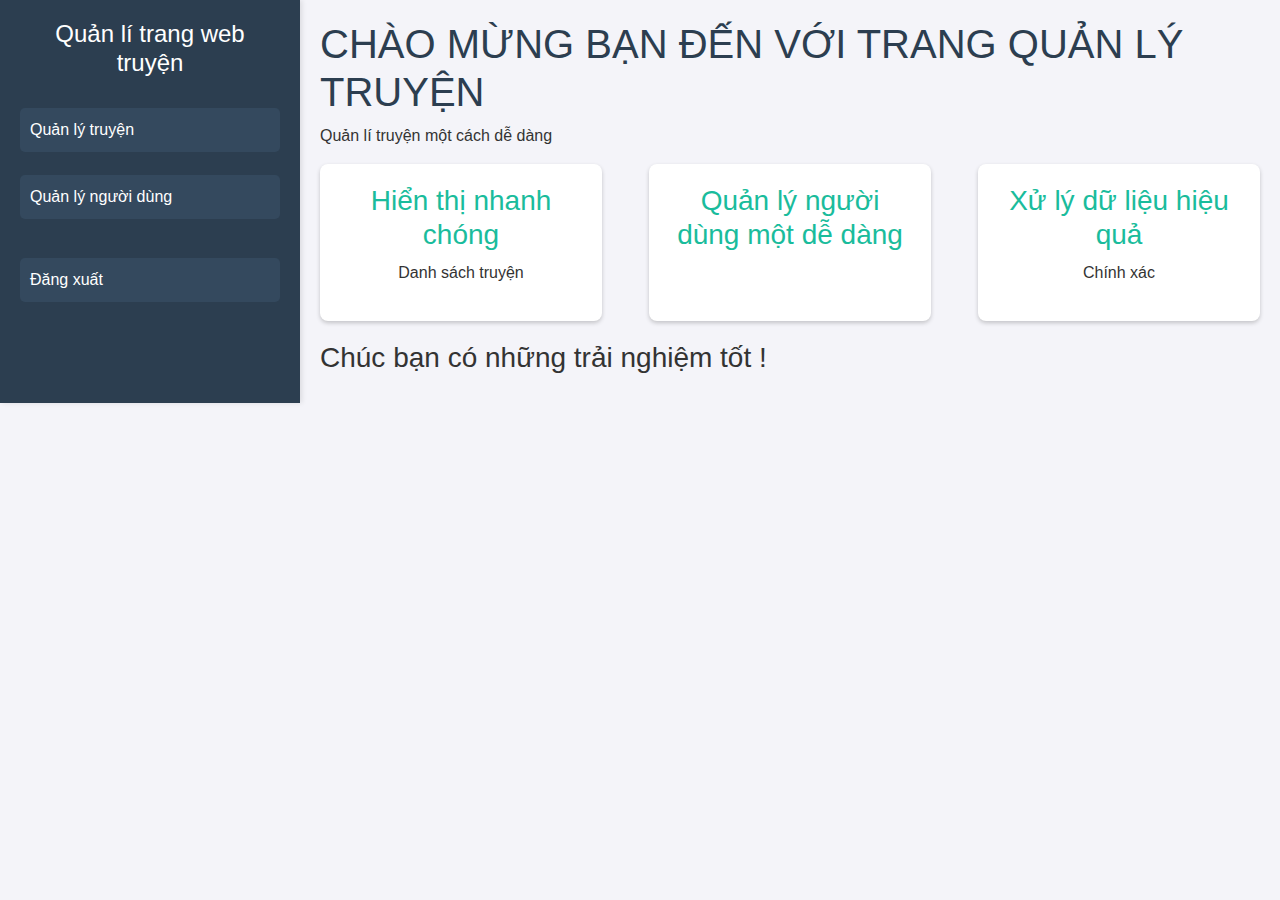
<file: FE_CNPM-main/admin.html>
<!DOCTYPE html>
<html lang="en">
<head>
    <meta charset="UTF-8">
    <meta name="viewport" content="width=device-width, initial-scale=1.0">
    <title>ManagerStory
    </title>
    <link rel="stylesheet" href="https://stackpath.bootstrapcdn.com/bootstrap/5.3.0/css/bootstrap.min.css">
    <style>
      body {
    display: flex;
    font-family: 'Arial', sans-serif;
    background-color: #f4f4f9;
    margin: 0;
    color: #333;
}

.sidebar {
    width: 300px;
    background: #2c3e50;
    color: white;
    height: 150 vh;
    padding: 20px;
    box-shadow: 2px 0 5px rgba(0, 0, 0, 0.1);
    overflow-y: auto;
}

.sidebar h4 {
    margin-bottom: 30px;
    text-align: center;
}

.sidebar ul {
    padding: 0;
    list-style: none;
}

.sidebar ul li {
    margin-bottom: 15px;
}

.sidebar button {
    text-align: left;
    background-color: #34495e;
    border: none;
    color: white;
    padding: 10px;
    border-radius: 5px;
    width: 100%;
    cursor: pointer;
    transition: background-color 0.3s;
}

.sidebar button:hover {
    background-color: #1abc9c;
}

.content {
    flex: 1;
    padding: 20px;
    overflow-y: auto;
}

.content h1 {
    color: #2c3e50;
}

.stats {
    display: flex;
    justify-content: space-between;
    margin-bottom: 20px;
    gap: 15px;
}

.stat-card {
    background: white;
    padding: 20px;
    text-align: center;
    border-radius: 8px;
    width: 30%;
    box-shadow: 0 2px 4px rgba(0, 0, 0, 0.2);
}

.stat-card h3 {
    color: #1abc9c;
    margin: 0 0 10px;
}

.user-list {
    max-height: 300px;
    overflow-y: auto;
    border: 1px solid #ccc;
    padding: 10px;
    margin-top: 20px;
    border-radius: 5px;
    background-color: white;
}

form label {
    font-weight: bold;
}

form .form-control {
    border-radius: 8px;
    border: 1px solid #ccc;
    box-shadow: inset 0 1px 3px rgba(0, 0, 0, 0.1);
    transition: border-color 0.3s, box-shadow 0.3s;
}

form .form-control:focus {
    border-color: #1abc9c;
    box-shadow: 0 0 8px rgba(26, 188, 156, 0.2);
    outline: none;
}

form .form-group {
    margin-bottom: 20px;
}

form button {
    background-color: #1abc9c;
    border: none;
    color: white;
    padding: 10px 15px;
    border-radius: 5px;
    cursor: pointer;
    transition: background-color 0.3s;
}

form button:hover {
    background-color: #16a085;
}

#addStoryResult, #deleteResult {
    margin-top: 15px;
}

#storyButtons {
    display: none;
    margin-top: 15px;
}

#storyButtons.d-none {
    display: block;
}


    </style>
</head>
<body>
    <!-- Sidebar -->
    <div class="sidebar">
        <h4>Quản lí trang web truyện</h4>
        <ul class="list-unstyled">
            <!-- Nút Quản lý truyện -->
            <li>
                <button id="manageStories" class="btn w-100 mb-2">Quản lý truyện</button>
                <!-- Các nút Thêm và Xóa truyện sẽ ẩn mặc định -->
                <div id="storyButtons" class="d-none">
                    <button id="addStory" class="btn w-100 mb-1">Thêm truyện</button>
                    <button id="deleteStory" class="btn w-100">Xóa truyện</button>
                </div>
            </li>
            <li>
                <button id="manageUsers" class="btn w-100">Quản lý người dùng</button>
            </li>
            <li>
                <button id="logout" class="btn w-100 mt-4 btn-danger">Đăng xuất</button>
            </li>
        </ul>
    </div>

    <!-- Main Content -->
    <div class="content">
        <h1>CHÀO MỪNG BẠN ĐẾN VỚI TRANG QUẢN LÝ TRUYỆN </h1>
        <p>Quản lí truyện một cách dễ dàng</p>
        <div class="stats">
            <div class="stat-card">
                <h3>Hiển thị nhanh chóng</h3>
                <p>Danh sách truyện</p>
            </div>
            <div class="stat-card">
                <h3>Quản lý người dùng một dễ dàng</h3>
                <p></p>
            </div>
            <div class="stat-card">
                <h3>Xử lý dữ liệu hiệu quả</h3>
                <p>Chính xác</p>
            </div>
        </div>

        <!-- Dynamic Content Section -->
        <div id="dynamicContent">
            <h3>Chúc bạn có những trải nghiệm tốt !</h3>
            <!-- <p>Select an option from the sidebar to manage content.</p> -->
        </div>
    </div>

    <script>
        document.getElementById('manageStories').addEventListener('click', () => {
            const storyButtons = document.getElementById('storyButtons');
            storyButtons.classList.toggle('d-none');
        });
        document.getElementById('addStory').addEventListener('click', () => {
         document.getElementById('dynamicContent').innerHTML = `
        <h3>Thêm truyện</h3>
        <form id="addStoryForm">
            <div class="form-group">
                <label for="author" class="form-label">Tác giả</label>
                <input type="text" class="form-control" id="author" placeholder="Tên tác giả">
            </div>
            <div class="form-group">
                <label for="authorBio" class="form-label">Tiểu sử tác giả</label>
                <textarea class="form-control" id="authorBio" rows="3"></textarea>
            </div>
            <div class="form-group">
                <label for="genre" class="form-label">Tên thể loại</label>
                <input type="text" class="form-control" id="genre" placeholder="Thể loại truyện">
            </div>
            <div class="form-group">
                <label for="title" class="form-label">Tên truyện</label>
                <input type="text" class="form-control" id="title" placeholder="Tên truyện">
            </div>
            <div class="form-group">
                <label for="summary" class="form-label">Tóm tắt truyện</label>
                <textarea class="form-control" id="summary" rows="3"></textarea>
            </div>
            <div class="form-group">
                <label for="publishDate" class="form-label">Ngày đăng</label>
                <input type="date" class="form-control" id="publishDate">
            </div>
            <div class="form-group">
                <label for="coverUrl" class="form-label">URL ảnh bìa</label>
                <input type="url" class="form-control" id="coverUrl" placeholder="URL ảnh bìa">
            </div>
            <div class="form-group">
                <label for="chapterCount" class="form-label">Số lượng chapter</label>
                <input type="number" class="form-control" id="chapterCount" placeholder="Số lượng chapter">
            </div>
            <div id="chaptersContainer"></div>
            <button type="button" class="btn btn-secondary mt-2" id="generateChapters">Tạo danh sách chapter</button>
            <button type="button" class="btn btn-primary mt-2" id="submitStory">Thêm truyện</button>
        </form>
        <div id="addStoryResult" class="mt-3"></div>
    `;

    document.getElementById('generateChapters').addEventListener('click', () => {
        const chapterCount = parseInt(document.getElementById('chapterCount').value);
        const chaptersContainer = document.getElementById('chaptersContainer');
        chaptersContainer.innerHTML = '';

        if (!isNaN(chapterCount) && chapterCount > 0) {
            for (let i = 1; i <= chapterCount; i++) {
                chaptersContainer.innerHTML += `
                    <div class="form-group mt-3">
                        <label for="chapterName${i}" class="form-label">Tên chapter ${i}</label>
                        <input type="text" class="form-control" id="chapterName${i}" placeholder="Tên chapter ${i}">
                    </div>
                    <div class="form-group">
                        <label for="chapterImages${i}" class="form-label">Danh sách link ảnh cho chapter ${i}</label>
                        <textarea class="form-control" id="chapterImages${i}" rows="3" placeholder="Danh sách link ảnh, cách nhau bởi dấu phẩy"></textarea>
                    </div>
                `;
            }
        } else {
            chaptersContainer.innerHTML = '<p class="text-danger">Vui lòng nhập số lượng chapter hợp lệ.</p>';
        }
    });

    document.getElementById('submitStory').addEventListener('click', async () => {
        const storyData = {
            name: document.getElementById('author').value,
            bio: document.getElementById('authorBio').value,
            category: document.getElementById('genre').value,
            title: document.getElementById('title').value,
            description: document.getElementById('summary').value,
            publishDate: document.getElementById('publishDate').value,
            avtStory: document.getElementById('coverUrl').value,
            chapters: []
        };

        const chapterCount = parseInt(document.getElementById('chapterCount').value);
        for (let i = 1; i <= chapterCount; i++) {
            const chapID= document.getElementById(`chapterName${i}`).value;
            const chapterImages = document.getElementById(`chapterImages${i}`).value.split(',').map(img => img.trim());

            storyData.chapters.push({
                chapterID: chapID,
                images: chapterImages
            });
        }

        const resultDiv = document.getElementById('addStoryResult');
        try {
            const response = await fetch('http://localhost:8090/api/addStory', {
                method: 'POST',
                headers: {
                    'Content-Type': 'application/json'
                },
                body: JSON.stringify(storyData)
            });

            if (response.ok) {
                resultDiv.innerHTML = `<p class="text-success">Truyện "${storyData.title}" đã được thêm thành công.</p>`;
            } else {
                resultDiv.innerHTML = `<p class="text-danger">Thêm truyện thành công </p>`;
            }
        } catch (error) {
            resultDiv.innerHTML = `<p class="text-danger">Thêm truyện thành công </p>`;
        }
    });
});


        document.getElementById('deleteStory').addEventListener('click', async () => {
    document.getElementById('dynamicContent').innerHTML = `
        <h3>Xóa truyện</h3>
        <div class="row">
            <div class="col-md-6">
                <p>Nhập tên truyện cần xóa:</p>
                <div class="mb-3">
                    <input id="storyTitle" type="text" class="form-control" placeholder="Tên truyện">
                </div>
                <button id="confirmDelete" class="btn btn-danger">Xóa</button>
                <div id="deleteResult" class="mt-3"></div>
            </div>
            <div class="col-md-6">
                <h4>Danh sách truyện</h4>
                <div id="storyList" class="user-list">Loading...</div>
            </div>
        </div>
    `;

    // Fetch danh sách truyện từ API
    try {
        const response = await fetch('http://localhost:8090/api/FullStorytitle');
        const storyTitles = await response.json();
        const storyListDiv = document.getElementById('storyList');
        storyListDiv.innerHTML = storyTitles.map(title => 
            `<p style="cursor:pointer;" onclick="document.getElementById('storyTitle').value='${title}'">${title}</p>`
        ).join('');
    } catch (error) {
        document.getElementById('storyList').innerHTML = `<p class="text-danger">Không thể tải danh sách truyện.</p>`;
        console.error('Error fetching story titles:', error);
    }

    document.getElementById('confirmDelete').addEventListener('click', async () => {
        const title = document.getElementById('storyTitle').value;
        const resultDiv = document.getElementById('deleteResult');
        if (!title) {
            resultDiv.innerHTML = `<p class="text-danger">Vui lòng nhập tên truyện.</p>`;
            return;
        }

        try {
            const response = await fetch(`http://localhost:8090/api/deleteStory?title=${encodeURIComponent(title)}`);
            if (response.ok) {
                resultDiv.innerHTML = `<p class="text-success">Truyện "${title}" đã được xóa thành công.</p>`;
                // Xóa tên truyện khỏi danh sách hiển thị
                const storyListDiv = document.getElementById('storyList');
                storyListDiv.innerHTML = storyListDiv.innerHTML.replace(new RegExp(`<p.*?>${title}<\/p>`), '');
            } else {
                resultDiv.innerHTML = `<p class="text-danger">Không thể xóa truyện "${title}". Vui lòng thử lại.</p>`;
            }
        } catch (error) {
            resultDiv.innerHTML = `<p class="text-danger">Đã xảy ra lỗi khi xóa truyện: ${error.message}</p>`;
        }
    });
});

        document.getElementById('manageUsers').addEventListener('click', async () => {
            const dynamicContent = document.getElementById('dynamicContent');
            dynamicContent.innerHTML = `<h3>Danh sách người dùng</h3><div class="user-list">Loading...</div>`;

            try {
                const response = await fetch('http://localhost:8090/api/informationUser');
                const users = await response.json();
                const userList = users.map(user => `
                    <div>
                        <strong>ID:</strong> ${user.user_id} <br>
                        <strong>Username:</strong> ${user.username} <br>
                        <strong>Email:</strong> ${user.email} <br>
                        <strong>Password:</strong> ${user.password}
                    </div>
                    <hr>
                `).join('');
                dynamicContent.innerHTML = `<h3>Danh sách người dùng</h3><div class="user-list">${userList}</div>`;
            } catch (error) {
                dynamicContent.innerHTML = `<h3>Danh sách người dùng</h3><p>Không thể tải danh sách người dùng.</p>`;
                console.error('Error fetching user data:', error);
            }
        });
        document.getElementById('logout').addEventListener('click', () => {
        window.location.href = 'index.html';
    
        document.getElementById('manageStories').addEventListener('click', () => {
        const storyButtons = document.getElementById('storyButtons');
        storyButtons.classList.toggle('d-none');
    });

});

    </script>
</body>
</html>
</file>
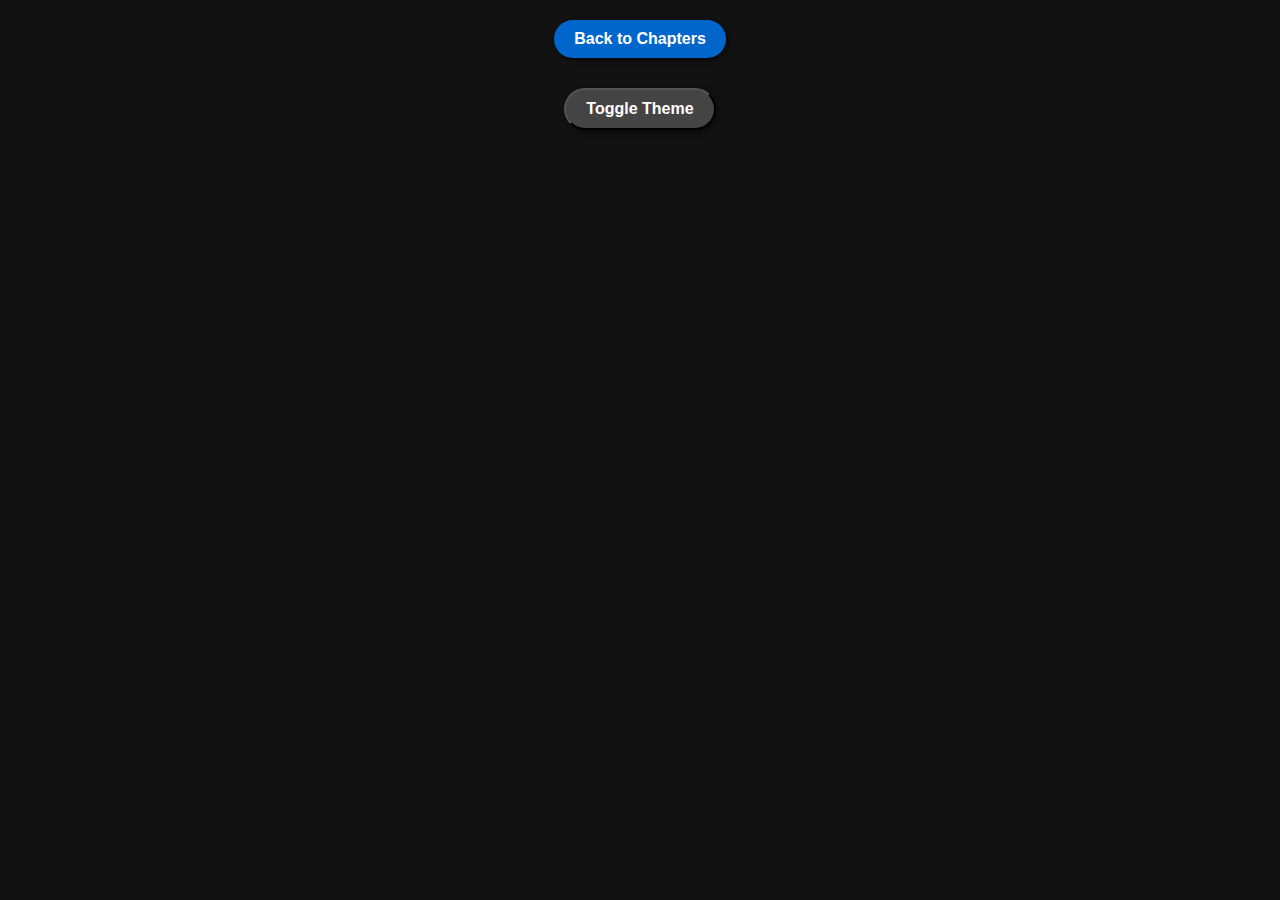
<file: FE_CNPM-main/main_read.html>
<!DOCTYPE html>
<html lang="en">
<head>
  <meta charset="UTF-8">
  <meta name="viewport" content="width=device-width, initial-scale=1.0">
  <title>Chap Truyen</title>
  <style>
    /* Nền tối và cài đặt font chữ */
    body {
      background-color: #121212;
      color: #ffffff;
      font-family: 'Arial', sans-serif;
      margin: 0;
      padding: 0;
      display: flex;
      flex-direction: column;
      align-items: center;
      transition: background-color 0.3s ease, color 0.3s ease;
    }

    h1 {
      text-align: center;
      margin: 20px 0;
    }

    /* Container cho hình ảnh */
    .image-container {
      display: flex;
      flex-direction: column;
      align-items: center;
      gap: 20px;
      width: 90%;
      max-width: 1200px;
      margin: 20px auto;
      padding: 20px;
    }

    /* Ảnh */
    .image-container img {
      max-width: 90%;
      height: auto;
      object-fit: contain;
      border: 2px solid #444;
      border-radius: 10px;
      box-shadow: 4px 4px 8px rgba(0, 0, 0, 0.7);
    }

    /* Nút "Back" */
    .back-button {
      display: inline-block;
      text-decoration: none;
      background-color: #0066cc;
      color: #ffffff;
      padding: 10px 20px;
      border-radius: 25px;
      font-size: 16px;
      font-weight: bold;
      margin: 20px auto;
      text-align: center;
      transition: background-color 0.3s ease, transform 0.3s ease;
      box-shadow: 2px 2px 5px rgba(0, 0, 0, 0.5);
    }

    .back-button:hover {
      background-color: #0052a3;
      transform: scale(1.1);
    }

    .back-button:active {
      transform: scale(0.95);
    }

    /* Nút bật/tắt chế độ nền */
    .toggle-theme {
      display: inline-block;
      text-decoration: none;
      background-color: #444;
      color: #ffffff;
      padding: 10px 20px;
      border-radius: 25px;
      font-size: 16px;
      font-weight: bold;
      margin: 10px auto;
      text-align: center;
      transition: background-color 0.3s ease, transform 0.3s ease;
      box-shadow: 2px 2px 5px rgba(0, 0, 0, 0.5);
      cursor: pointer;
    }

    .toggle-theme:hover {
      background-color: #666;
      transform: scale(1.1);
    }

    .toggle-theme:active {
      transform: scale(0.95);
    }
  </style>
</head>
<body>
  <!-- <h1>Chapter Images</h1> -->
  <a id="back_to_chapter" class="back-button" href="">Back to Chapters</a>
  <button id="toggleTheme" class="toggle-theme">Toggle Theme</button>
  <div class="image-container" id="imageContainer"></div>

  <script>
    const url = new URL(window.location.href);
    const chapter_id = url.searchParams.get('chapter_id');
    const story_id = url.searchParams.get('story_id');
    const type_story = url.searchParams.get('type_story');
    const container = document.getElementById('imageContainer');

    // Đường dẫn đến file JSON
    const jsonUrl = `http://localhost:8090/api/${type_story}?story_id=${story_id}&chapter_id=${chapter_id}`; 

    const back = document.querySelector('#back_to_chapter');
    back.href = `./chapter.html?story_id=${story_id}`;

    // Lấy dữ liệu từ file JSON
    fetch(jsonUrl)
      .then(response => response.json())
      .then(data => {
        data.forEach(imageUrl => {
          console.log(imageUrl);
          const img = document.createElement('img');
          img.src = imageUrl;
          img.alt = 'Chapter Image';
          container.appendChild(img);
        });
      })
      .catch(error => console.error('Error loading JSON:', error));

    // Chuyển đổi chế độ nền
    const toggleThemeButton = document.getElementById('toggleTheme');
    toggleThemeButton.addEventListener('click', () => {
      const isDark = document.body.style.backgroundColor === 'rgb(18, 18, 18)';
      document.body.style.backgroundColor = isDark ? '#ffffff' : '#121212';
      document.body.style.color = isDark ? '#000000' : '#ffffff';
    });
  </script>
</body>
</html>
</file>
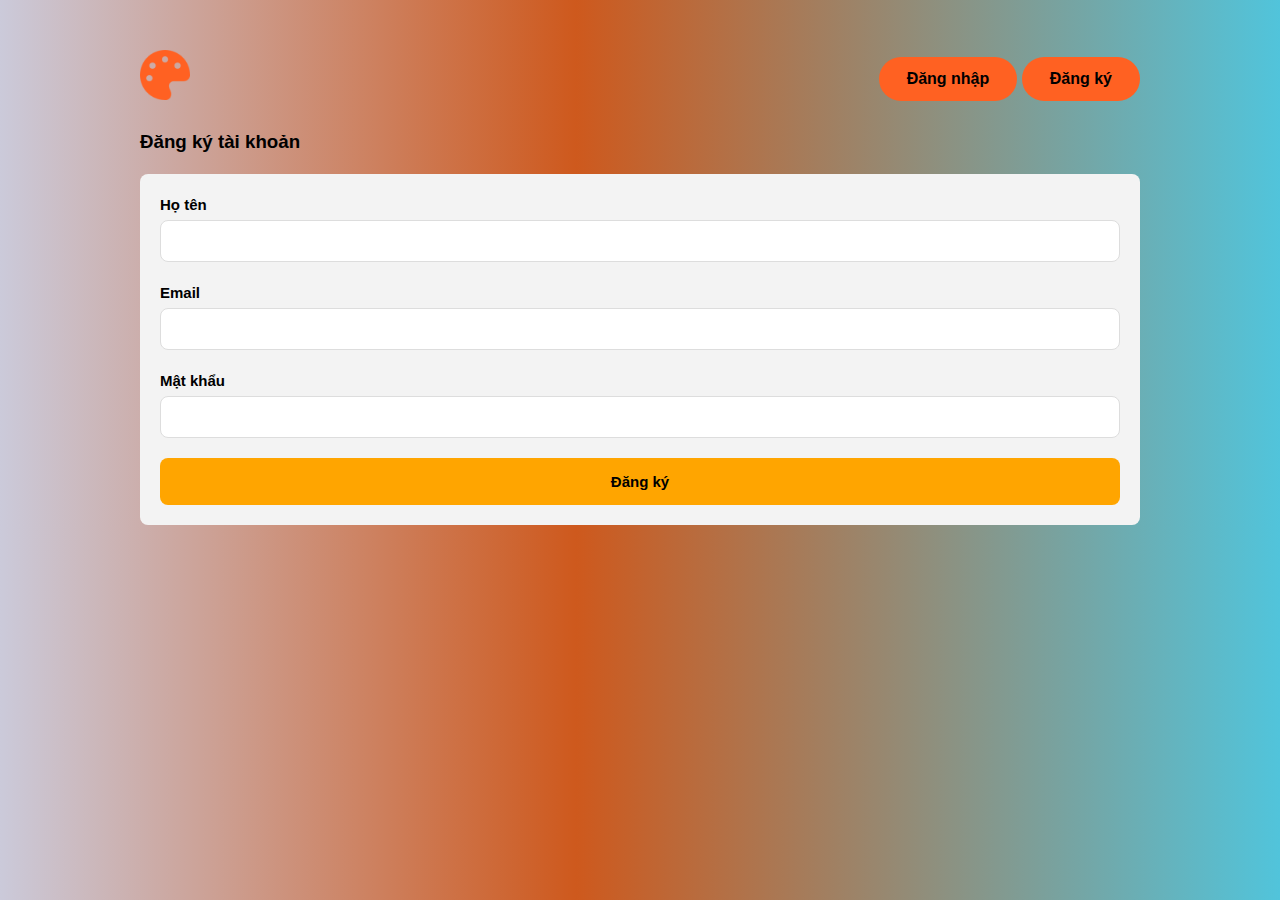
<file: FE_CNPM-main/register.html>
<!DOCTYPE html>
<html lang="en">

<head>
    <link rel="icon" href="assets/images/palet.png" type="image/x-icon">
    <meta charset="UTF-8">
    <meta name="viewport" content="width=device-width, initial-scale=1.0">
    <title>Trang Đăng ký</title>
    <link rel="stylesheet" href="https://cdnjs.cloudflare.com/ajax/libs/font-awesome/6.6.0/css/all.min.css">
    <link rel="stylesheet" href="assets/css/login_register.css">
</head>

<body>

    <div class="wappad" wappad>
        <header class="header">
            <div class="inner-logo">
                <a href="index.html" class="logo">
                    <img src="assets/images/palet.png" alt="Logo">
                </a>
            </div>
            <div class="inner-action">
                <a href="login.html" class="button" button-login>
                    Đăng nhập
                </a>
                <a href="register.html" class="button" button-register>
                    Đăng ký
                </a>    
            </div>
        </header>

        <h3>Đăng ký tài khoản</h3>

        <form action="" class="form" id="form-register">
            <div class="form__group">
                <label for="fullName">Họ tên</label>
                <input type="text" name="fullName" id="fullName" required>
            </div>
            <div class="form__group">
                <label for="email">Email</label>
                <input type="text" name="email" id="email" required>
            </div>

            <div class="form__group">
                <label for="password">Mật khẩu</label>
                <input type="password" name="password" id="password" required>
            </div>

            <button type="submit" class="form__button">
                Đăng ký
            </button>
        </form>
    </div>

    <script>
        document.getElementById('form-register').addEventListener('submit', function(event) {
            event.preventDefault();
    
            const fullName = document.getElementById('fullName').value;
            const email = document.getElementById('email').value;
            const password = document.getElementById('password').value;
    
            const data = {
                username: fullName,
                email: email,
                password: password
            };
    
            const submitButton = document.querySelector('button[type="submit"]');
            submitButton.disabled = true;
            submitButton.textContent = "Đang xử lý...";
    
            fetch('http://localhost:8090/api/saveAccount', {
                method: 'POST',
                headers: {
                    'Content-Type': 'application/json'
                },
                body: JSON.stringify(data)
            })
            .then(data => {
                    alert('Đăng ký thành công!');
                    window.location.href = "login.html";
            })
            .finally(() => {
                submitButton.disabled = false;
                submitButton.textContent = "Đăng ký";
            });
        });
    </script>
    
</body>

</html>
</file>
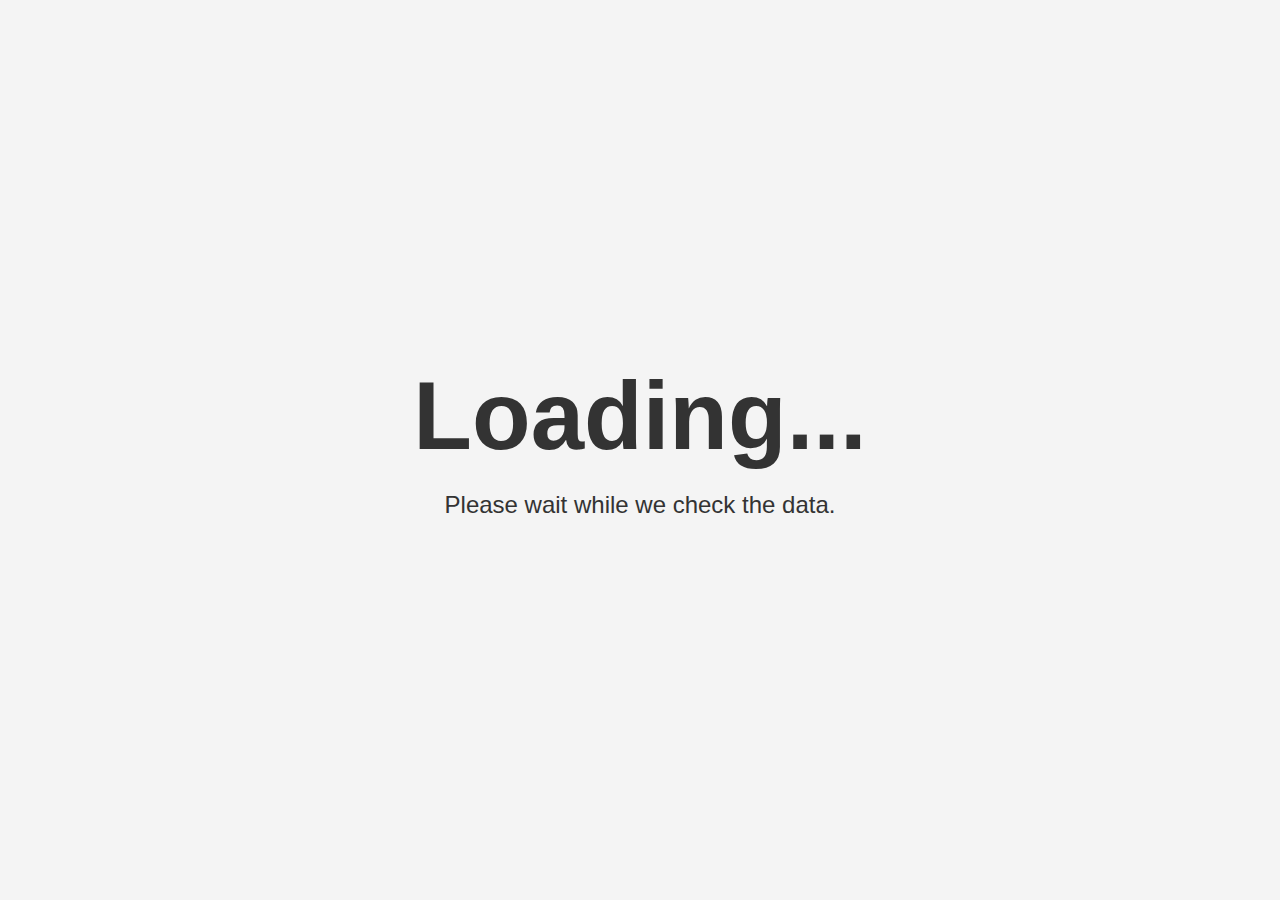
<file: FE_CNPM-main/search.html>
<!DOCTYPE html>
<html lang="en">
<head>
    <meta charset="UTF-8">
    <meta name="viewport" content="width=device-width, initial-scale=1.0">
    <title>Page Redirect or 404</title>
    <style>
        body {
            margin: 0;
            font-family: Arial, sans-serif;
            display: flex;
            justify-content: center;
            align-items: center;
            height: 100vh;
            background-color: #f4f4f4;
            color: #333;
        }
        .container {
            text-align: center;
        }
        h1 {
            font-size: 6rem;
            margin: 0;
        }
        p {
            font-size: 1.5rem;
            margin: 20px 0;
        }
        a {
            text-decoration: none;
            color: #007BFF;
            font-size: 1.2rem;
        }
        a:hover {
            text-decoration: underline;
        }
    </style>
    <script>
        const url = new URL(window.location.href);
        const title = url.searchParams.get('title');
        const apiUrl = `http://localhost:8090/api/search_titlestory?name=${title}`; 
        // const apiUrl = '/database/dataSearch.json';
       fetch(apiUrl)
    .then(response => {
        if (!response.ok) {
            throw new Error(`HTTP error! Status: ${response.status}`);
        }
        return response.json(); // Parse JSON từ response
    })
    .then(data => {
        console.log(data)
        if(data.story_id){
            // console.log(data)
            window.location.href=`./chapter.html?story_id=${data.story_id}`
        }else{
            document.body.innerHTML = `
                <div class="container">
                    <h1>404</h1>
                    <p>Oops! The page you are looking for does not exist.</p>
                    <a href="/index.html">Return to Home</a>
                </div>
            `;
            document.body.style.display = 'flex';
            document.body.style.justifyContent = 'center';
            document.body.style.alignItems = 'center';
            document.body.style.height = '100vh';
            document.body.style.backgroundColor = '#f4f4f4';
            document.body.style.color = '#333';
            document.body.style.margin = '0';
        }
    })
    .catch(error => {
        // Hiển thị lỗi nếu có
       
    });
        
            
        

       
    </script>
</head>
<body>
    <div class="container">
        <h1>Loading...</h1>
        <p>Please wait while we check the data.</p>
    </div>
</body>
</html>
</file>
<file: FE_CNPM-main/assets/css/login_register.css>
* {
    box-sizing: border-box;
}

body {
    margin: 0;
    font-family: "Be Vietnam Pro", sans-serif;
    line-height: 1.4;
    background: rgb(203,202,218);
    background: linear-gradient(90deg, rgba(203,202,218,1) 0%, rgba(206,89,29,1) 45%, rgba(81,196,219,1) 100%);
}

a {
    text-decoration: none;
}

img {
    width: 50px;
}

.wappad {
    width: 1000px;
    margin-top: 50px;
    margin-left: auto;
    margin-right: auto;
}

/* header */
.header {
    display: flex;
    align-items: center;
    justify-content: space-between;
    margin-bottom: 20px;
}

.header .inner-logo a {
    text-decoration: none;
    font-size: 24px;
    font-weight: 700;
    color: black;
}

.header .inner-logo a:hover {
    color: blue;
}

.header .inner-actions a {
    color: black;
    text-decoration: none;
    border: 1px solid #ddd;
    display: none;
    font-weight: 600;
    font-size: 14px;
    padding: 5px 12px;
    border-radius: 8px;
}

.header .inner-actions a:hover {
    color: red;
}

/* button */
.button {
    display: inline-flex;
    align-items: center;
    height: 44px;
    padding: 0 28px;
    color: black;
    font-weight: 700;
    font-size: 16px;
    background-color: #ff6122;
    border-radius: 57px;
}

/* end button */
/* End header */

/* Form */
.form {
    background: #f3f3f3;
    border-radius: 8px;
    padding: 20px;
}

.form__group {
    margin-bottom: 20px;
}

.form__group label {
    display: block;
    margin-bottom: 5px;
    font-size: 15px;
    font-weight: 600;
}

.form__group input {
    width: 100%;
    height: 42px;
    border: 1px solid #ddd;
    border-radius: 8px;
    outline: 0;
    padding: 0 15px;
}

.form__button {
    width: 100%;
    padding: 15px;
    font-size: 15px;
    font-weight: 600;
    border: 0;
    border-radius: 8px;
    background: orange;
    cursor: pointer;
}

/* End Form */
</file>
